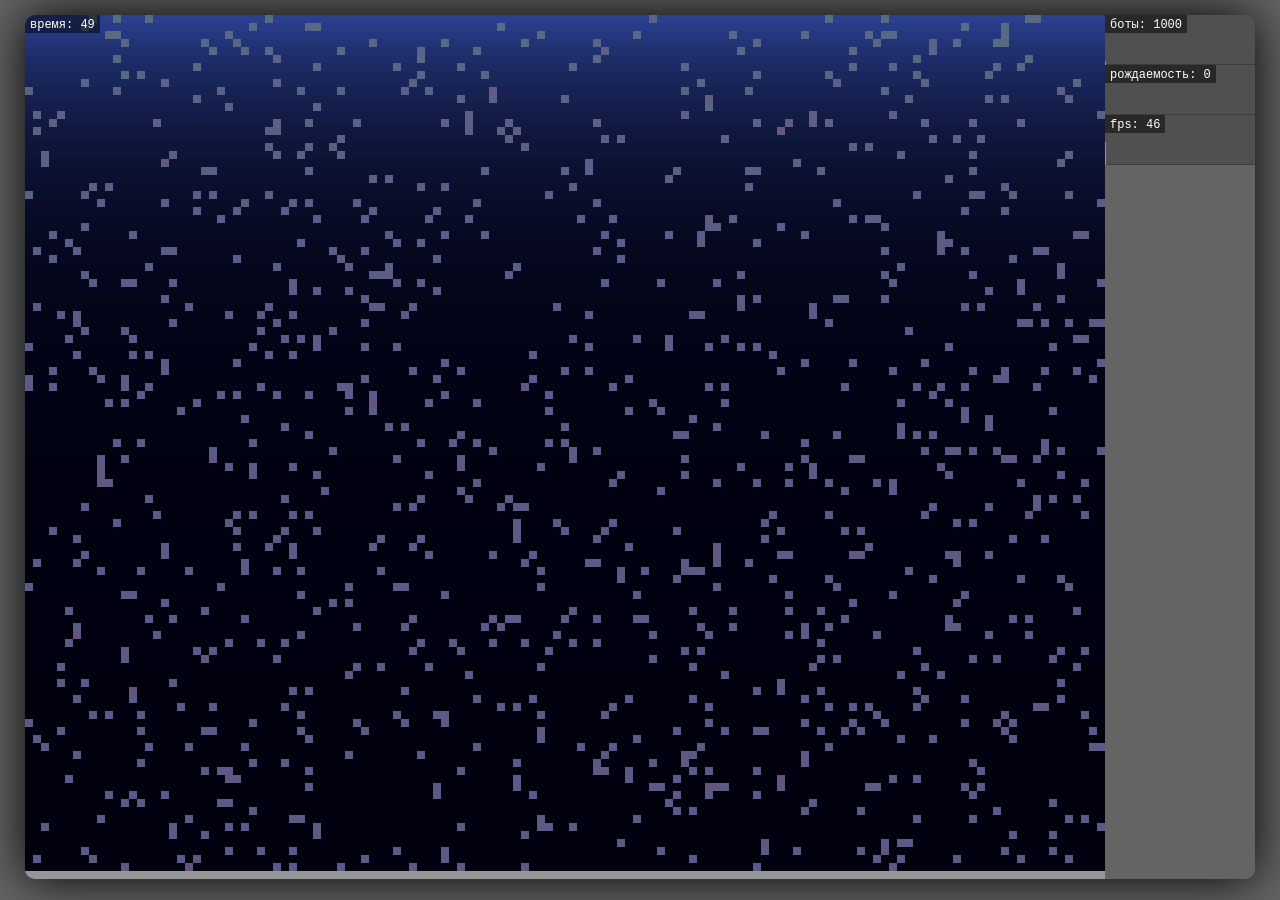
<file: v1/index.html>
<!DOCTYPE html>
<html>
	<head>
		<title>Evolution simulator</title>
		<link rel="stylesheet" type="text/css" href="style.css" />
	</head>
	<body>
		<div id='main'>
			<canvas id="sim"></canvas>
		</div>
		<script src="pix.js"></script>
		<script src="main.js"></script>
	</body>
</html>
</file>
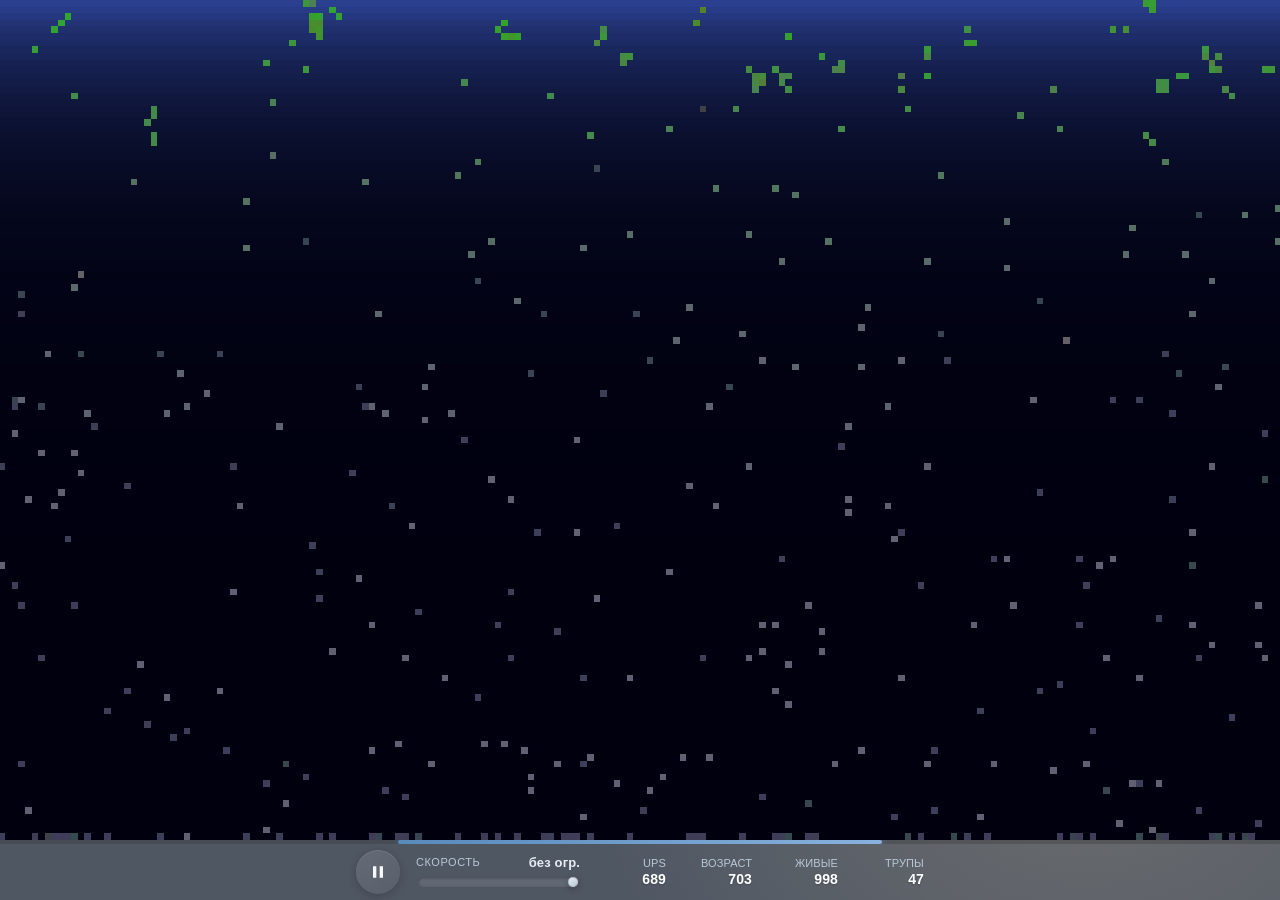
<file: v2/index.html>
<!--
Copyright (C) 2026 Юрий Морозов (yurafrozen@gmail.com)

This program is free software: you can redistribute it and/or modify
it under the terms of the GNU General Public License as published by
the Free Software Foundation, version 3.

This program is distributed in the hope that it will be useful,
but WITHOUT ANY WARRANTY; without even the implied warranty of
MERCHANTABILITY or FITNESS FOR A PARTICULAR PURPOSE. See the
GNU General Public License for more details.

You should have received a copy of the GNU General Public License 
along with this program. If not, see <https://www.gnu.org/licenses/>.
-->

<!DOCTYPE html>
<html>

<head>
	<title>Evolution simulator</title>
	<meta charset="UTF-8">
	<meta name="viewport" content="width=device-width, initial-scale=1.0">
  <script type="module" crossorigin src="./assets/index-BQvtJPoE.js"></script>
  <link rel="modulepreload" crossorigin href="./assets/pix-DUQ-AW49.js">
  <link rel="stylesheet" crossorigin href="./assets/index-CJ_Wunf9.css">
</head>

<body>
	<div class='main'>
		<div id="sim-scroll" class="sim-scroll">
			<canvas id="sim" class="sim"></canvas>
		</div>
		<div class="camera-indicator-container">
			<div id="camera-indicator" class="camera-indicator">
				<div id="camera-thumb" class="camera-thumb"></div>
			</div>
		</div>
		<div class="controls">
			<button id="pause-btn" class="pause-btn" type="button" aria-label="Пауза">
				<svg class="icon icon-pause" xmlns="http://www.w3.org/2000/svg" viewBox="0 -960 960 960">
					<path d="M320-200v-560l440 280-440 280Z" />
				</svg>
				<svg class="icon icon-play" xmlns="http://www.w3.org/2000/svg" viewBox="0 -960 960 960">
					<path d="M560-200v-560h160v560H560Zm-320 0v-560h160v560H240Z" />
				</svg>
			</button>
			<div class="speed-control">
				<div class="speed-header">
					<label for="speed-slider">Скорость</label>
					<span id="speed-label" class="speed-value">x1.0</span>
				</div>
				<input id="speed-slider" class="speed-slider" type="range" min="0" max="8" step="1" value="8" />
			</div>
			<div class="stats">
				<div class="stat"><span class="stat-label">UPS</span><span id="ups-value" class="stat-value">0</span></div>
				<div class="stat"><span class="stat-label">Возраст</span><span id="world-age" class="stat-value">0</span></div>
				<div class="stat"><span class="stat-label">Живые</span><span id="live-count" class="stat-value">0</span></div>
				<div class="stat"><span class="stat-label">Трупы</span><span id="dead-count" class="stat-value">0</span></div>
			</div>
		</div>
	</div>
</body>

</html>
</file>
<file: v1/style.css>
#sim {
   /*max-width: 100%;*/
   display: block;
   margin: 0 auto;
   margin-top: 15px;
   box-shadow: 0 0 50px rgba(0,0,0,1);
   top: 20px;
   border-radius: 10px;
   /*cursor: none;*/
}

#sim2 {
	position: absolute 0;
	background-color: rgb(50, 50, 50);
}

body {
   background-color: rgb(100, 100, 100);
}
</file>
<file: v2/assets/index-CJ_Wunf9.css>
/*!
 * Copyright (C) 2026 Юрий Морозов (yurafrozen@gmail.com)
 *
 * This program is free software: you can redistribute it and/or modify
 * it under the terms of the GNU General Public License as published by
 * the Free Software Foundation, version 3.
 *
 * This program is distributed in the hope that it will be useful,
 * but WITHOUT ANY WARRANTY; without even the implied warranty of
 * MERCHANTABILITY or FITNESS FOR A PARTICULAR PURPOSE. See the
 * GNU General Public License for more details.
 *
 * You should have received a copy of the GNU General Public License 
 * along with this program. If not, see <https://www.gnu.org/licenses/>.
 */

body {
   margin: 0;
   font-family: -apple-system, BlinkMacSystemFont, "Segoe UI", Roboto, Oxygen, Ubuntu, Cantarell, sans-serif;
   background:
      radial-gradient(circle at 15% 15%, rgba(180, 205, 255, 0.22), transparent 45%),
      radial-gradient(circle at 85% 75%, rgba(255, 220, 170, 0.18), transparent 40%),
      #4f5763;
}

.main {
   width: 100vw;
   height: 100vh;
   overflow: hidden;
}

.sim-scroll {
   width: 100vw;
   height: calc(100vh - 60px);
   overflow-x: auto;
   overflow-y: hidden;
   scrollbar-width: none;
   -ms-overflow-style: none;
   display: flex;
   align-items: center;
}

.sim {
   display: block;
   margin: 0 auto;
   image-rendering: pixelated;
   image-rendering: crisp-edges;
}

/* Индикатор положения камеры */
.camera-indicator-container {
   width: 100vw;
   height: 4px;
   background: rgba(0, 0, 0, 0.3);
   box-sizing: border-box;
   overflow: hidden;
}

.camera-indicator {
   width: 100%;
   height: 100%;
   position: relative;
   background: rgba(255, 255, 255, 0.08);
}

.camera-thumb {
   position: absolute;
   height: 100%;
   background: linear-gradient(90deg, rgba(100, 180, 255, 0.6), rgba(150, 200, 255, 0.8));
   border-radius: 2px;
   min-width: 20px;
   pointer-events: none;
   box-shadow: 0 0 8px rgba(100, 180, 255, 0.5);
   transition: left 0.05s ease-out;
}

.controls {
   display: flex;
   align-items: center;
   justify-content: center;
   gap: 16px;
   width: 100vw;
   height: 56px;
   padding: 0 16px;
   color: #e8edf3;
   font-size: 13px;
   font-weight: 500;
   line-height: 1.2;
   letter-spacing: 0.01em;
   box-sizing: border-box;
}

.controls>* {
   flex-shrink: 0;
}

/* Круглая кнопка паузы */
.pause-btn {
   width: 44px;
   height: 44px;
   border: none;
   border-radius: 50%;
   background: linear-gradient(145deg, rgba(255, 255, 255, 0.12), rgba(255, 255, 255, 0.05));
   color: #f6f8fb;
   cursor: pointer;
   display: flex;
   align-items: center;
   justify-content: center;
   padding: 0;
   transition: all 0.2s ease;
   box-shadow: 0 2px 8px rgba(0, 0, 0, 0.2), inset 0 1px 0 rgba(255, 255, 255, 0.1);
   position: relative;
   overflow: hidden;
}

.pause-btn:hover {
   background: linear-gradient(145deg, rgba(255, 255, 255, 0.18), rgba(255, 255, 255, 0.08));
   transform: scale(1.05);
   box-shadow: 0 4px 12px rgba(0, 0, 0, 0.25), inset 0 1px 0 rgba(255, 255, 255, 0.15);
}

.pause-btn:active {
   transform: scale(0.98);
   box-shadow: 0 1px 4px rgba(0, 0, 0, 0.2), inset 0 1px 0 rgba(255, 255, 255, 0.1);
}

.pause-btn .icon {
   width: 20px;
   height: 20px;
   fill: currentColor;
   position: absolute;
   transition: opacity 0.2s ease, transform 0.2s ease;
}

.pause-btn .icon-play {
   opacity: 1;
   transform: scale(1);
}

.pause-btn .icon-pause {
   opacity: 0;
   transform: scale(0.8);
}

.pause-btn.paused .icon-play {
   opacity: 0;
   transform: scale(0.8);
}

.pause-btn.paused .icon-pause {
   opacity: 1;
   transform: scale(1);
}

/* Контейнер скорости */
.speed-control {
   display: flex;
   flex-direction: column;
   align-items: flex-start;
   gap: 4px;
}

.speed-header {
   display: flex;
   justify-content: space-between;
   align-items: center;
   width: 100%;
   gap: 8px;
}

.speed-control label {
   color: #b8c9d8;
   font-size: 11px;
   text-transform: uppercase;
   font-weight: 500;
   letter-spacing: 0.05em;
}

.slider-wrapper {
   display: flex;
   align-items: center;
   gap: 10px;
   width: 100%;
}

/* Стилизованный слайдер скорости */
.speed-slider {
   -webkit-appearance: none;
   appearance: none;
   width: 160px;
   height: 10px;
   background: rgba(255, 255, 255, 0.1);
   border-radius: 5px;
   outline: none;
   cursor: pointer;
   position: relative;
   box-shadow: inset 0 1px 3px rgba(0, 0, 0, 0.3);
   box-sizing: border-box;
}

.speed-slider::-webkit-slider-thumb {
   -webkit-appearance: none;
   appearance: none;
   width: 10px;
   height: 10px;
   border-radius: 50%;
   background: linear-gradient(145deg, #e8edf3, #b8c9d8);
   cursor: pointer;
   box-shadow: 0 2px 6px rgba(0, 0, 0, 0.3), 0 0 1px rgba(255, 255, 255, 0.5);
   transition: box-shadow 0.15s ease;
   border: 1px solid rgba(0, 0, 0, 0.1);
   box-sizing: border-box;
   margin-top: 0;
}

.speed-slider::-webkit-slider-thumb:active {
   transform: scale(1.05);
   box-shadow: 0 2px 4px rgba(0, 0, 0, 0.3);
}

.speed-slider::-moz-range-thumb {
   width: 10px;
   height: 10px;
   border-radius: 50%;
   background: linear-gradient(145deg, #e8edf3, #b8c9d8);
   cursor: pointer;
   border: 1px solid rgba(0, 0, 0, 0.1);
   box-shadow: 0 2px 6px rgba(0, 0, 0, 0.3);
   transition: box-shadow 0.15s ease;
   box-sizing: border-box;
}

/* Заливка прогресса слайдера */
.speed-slider::-webkit-slider-runnable-track {
   width: 100%;
   height: 10px;
   cursor: pointer;
   background: transparent;
   border-radius: 5px;
}

.speed-slider::-moz-range-track {
   width: 100%;
   height: 10px;
   cursor: pointer;
   background: transparent;
   border-radius: 5px;
}

.speed-value {
   color: #e8edf3;
   font-weight: 600;
   font-size: 13px;
   text-align: right;
   font-variant-numeric: tabular-nums;
}

/* Статистика */
.stats {
   display: flex;
   gap: 16px;
}

.stat {
   width: auto;
   min-width: 70px;
   display: flex;
   flex-direction: column;
   align-items: flex-end;
   text-align: right;
}

.stat-label {
   font-size: 11px;
   color: #b8c9d8;
   line-height: 1.3;
   text-transform: uppercase;
   white-space: nowrap;
}

.stat>span:not(.stat-label) {
   color: #ffffff;
   font-weight: 600;
   font-size: 14px;
   line-height: 1.2;
   font-variant-numeric: tabular-nums;
   text-shadow: 0 1px 2px rgba(0, 0, 0, 0.2);
}
</file>
